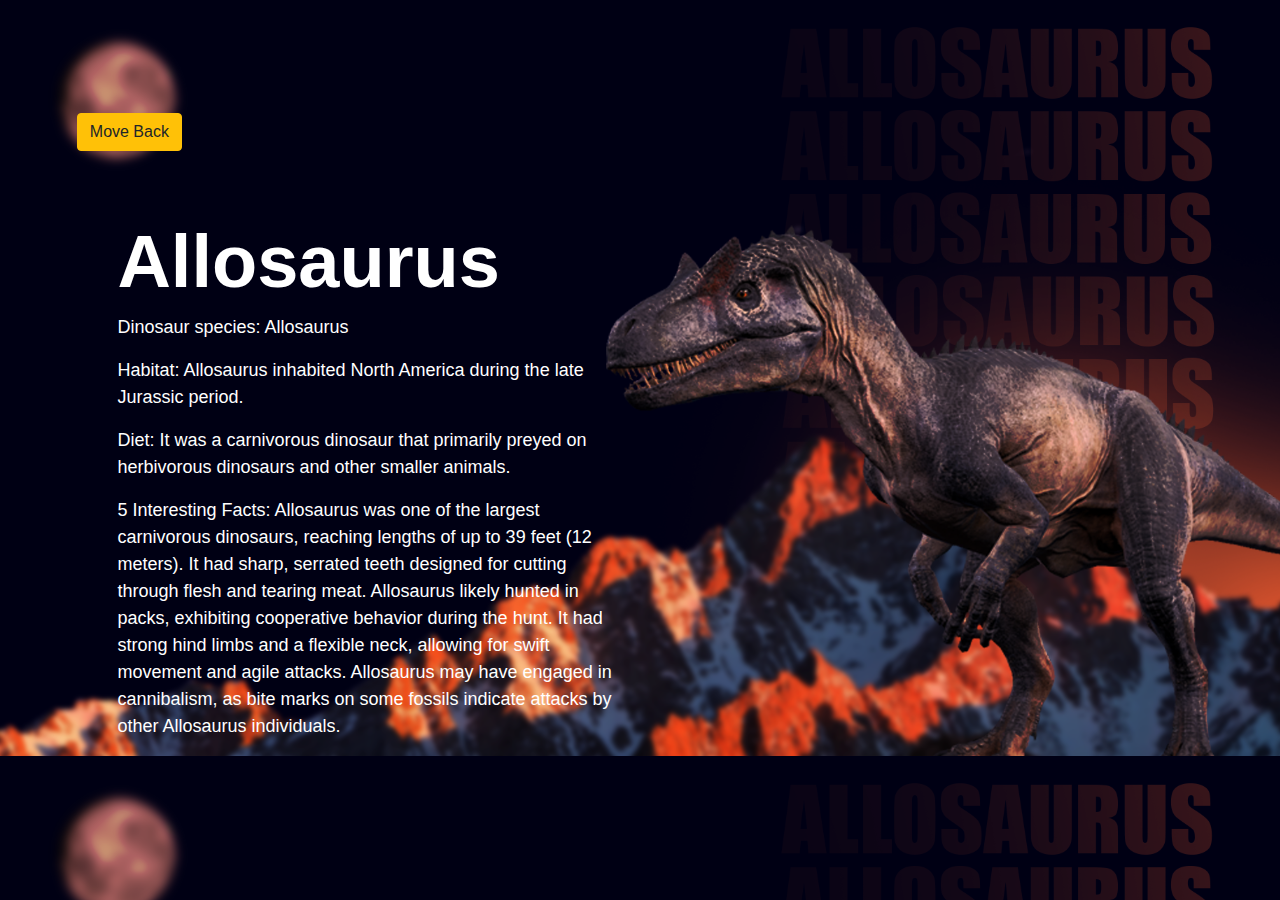
<file: dinoz/Allosaurus/index.html>
<!DOCTYPE html>
<html>
<head>
  <title>Allosaurus</title>
  <link rel="stylesheet" href="https://maxcdn.bootstrapcdn.com/bootstrap/4.0.0/css/bootstrap.min.css">
  <style>
    body {
      margin: 0;
      padding: 0;
      font-family: sans-serif;
      background-image: url('Allosaurus.png');
      background-size: cover;
    }

    .container {
      margin-left: 8%;
      margin-top: 17%;
    }

    h1 {
      font-size: 74px;
      font-weight: bold;
      color: white;
    }

    p {
      font-size: 18px;
      color: white;
      max-width: 45%;
    }

    .move-back-button {
      position: absolute;
      top: 12.5%;
      left: 6%;
    }
  </style>
</head>
<body>
  <div class="move-back-button">
    <a href="../../index.html">
      <button class="btn btn-warning" >Move Back</button>
    </a>
  </div>
  
  <div class="container">
    <h1>Allosaurus</h1>
    <p>    Dinosaur species: Allosaurus
        
        
        </p>
    <p>Habitat: Allosaurus inhabited North America during the late Jurassic period.</p>
    <p>Diet: It was a carnivorous dinosaur that primarily preyed on herbivorous dinosaurs and other smaller animals.</p>
    <p>5 Interesting Facts:
        Allosaurus was one of the largest carnivorous dinosaurs, reaching lengths of up to 39 feet (12 meters).
        It had sharp, serrated teeth designed for cutting through flesh and tearing meat.
        Allosaurus likely hunted in packs, exhibiting cooperative behavior during the hunt.
        It had strong hind limbs and a flexible neck, allowing for swift movement and agile attacks.
        Allosaurus may have engaged in cannibalism, as bite marks on some fossils indicate attacks by other Allosaurus individuals.</p>
  </div>
  <script src="https://code.jquery.com/jquery-3.2.1.slim.min.js"></script>
  <script src="https://maxcdn.bootstrapcdn.com/bootstrap/4.0.0/js/bootstrap.min.js"></script>
</body>
</html>
</file>
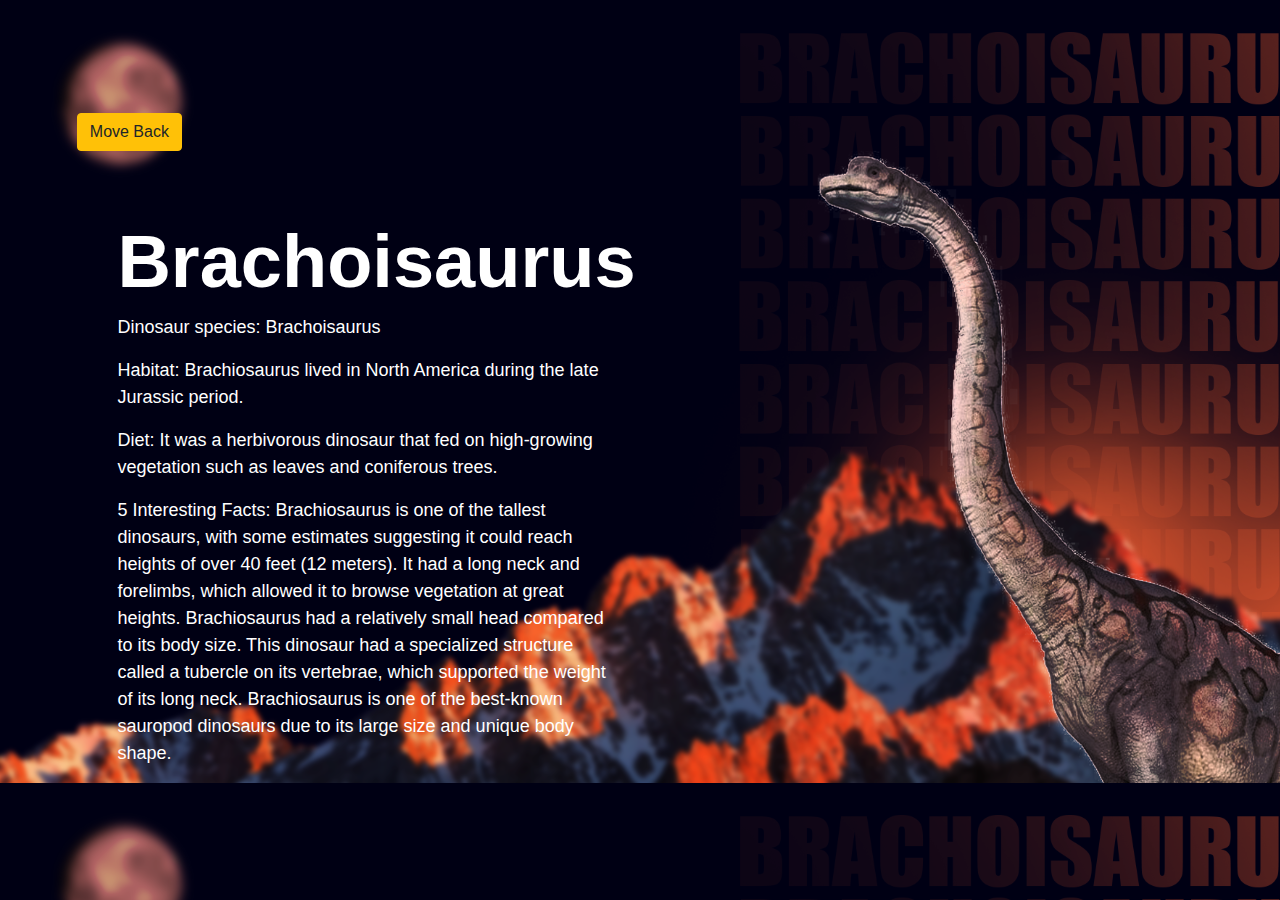
<file: dinoz/Brachoisaurus/index.html>
<!DOCTYPE html>
<html>
<head>
  <title>Brachoisaurus</title>
  <link rel="stylesheet" href="https://maxcdn.bootstrapcdn.com/bootstrap/4.0.0/css/bootstrap.min.css">
  <style>
    body {
      margin: 0;
      padding: 0;
      font-family: sans-serif;
      background-image: url('Brachoisaurus.png');
      background-size: cover;
    }

    .container {
      margin-left: 8%;
      margin-top: 17%;
    }

    h1 {
      font-size: 74px;
      font-weight: bold;
      color: white;
    }

    p {
      font-size: 18px;
      color: white;
      max-width: 45%;
    }

    .move-back-button {
      position: absolute;
      top: 12.5%;
      left: 6%;
    }
  </style>
</head>
<body>
    <div class="move-back-button">
        <button class="btn btn-warning">Move Back</button>
      </div>
  
  <div class="container">
    <h1>Brachoisaurus</h1>
    <p>    Dinosaur species: Brachoisaurus
        
        
        </p>
    <p>Habitat: Brachiosaurus lived in North America during the late Jurassic period.</p>
    <p>Diet: It was a herbivorous dinosaur that fed on high-growing vegetation such as leaves and coniferous trees.</p>
    <p>5 Interesting Facts:

        Brachiosaurus is one of the tallest dinosaurs, with some estimates suggesting it could reach heights of over 40 feet (12 meters).
        It had a long neck and forelimbs, which allowed it to browse vegetation at great heights.
        Brachiosaurus had a relatively small head compared to its body size.
        This dinosaur had a specialized structure called a tubercle on its vertebrae, which supported the weight of its long neck.
        Brachiosaurus is one of the best-known sauropod dinosaurs due to its large size and unique body shape.</p>
  </div>
  <script src="https://code.jquery.com/jquery-3.2.1.slim.min.js"></script>
  <script src="https://maxcdn.bootstrapcdn.com/bootstrap/4.0.0/js/bootstrap.min.js"></script>
</body>
</html>
</file>
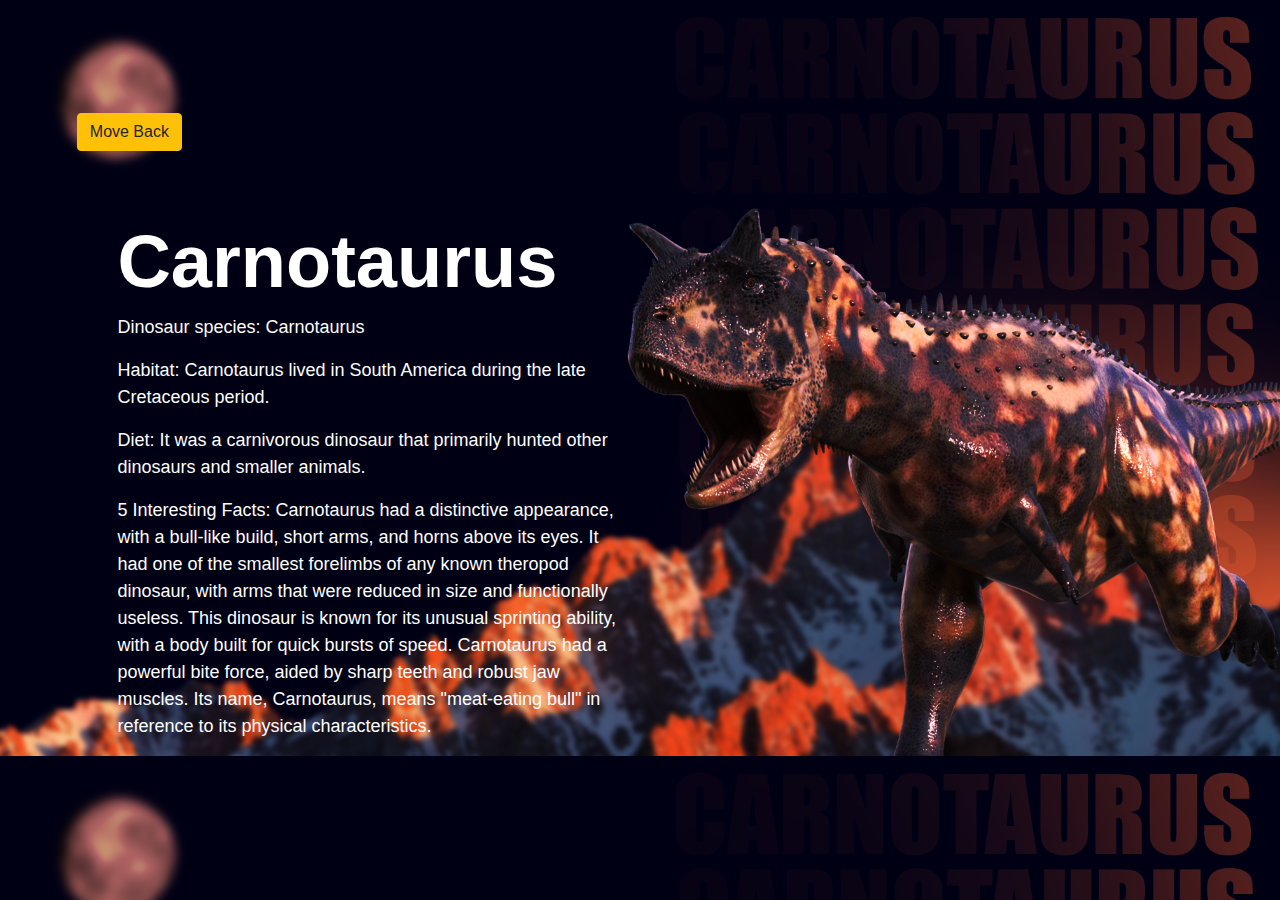
<file: dinoz/Carnotaurus/index.html>
<!DOCTYPE html>
<html>
<head>
  <title>Carnotaurus</title>
  <link rel="stylesheet" href="https://maxcdn.bootstrapcdn.com/bootstrap/4.0.0/css/bootstrap.min.css">
  <style>
    body {
      margin: 0;
      padding: 0;
      font-family: sans-serif;
      background-image: url('Carnotaurus.png');
      background-size: cover;
    }

    .container {
      margin-left: 8%;
      margin-top: 17%;
    }

    h1 {
      font-size: 74px;
      font-weight: bold;
      color: white;
    }

    p {
      font-size: 18px;
      color: white;
      max-width: 45%;
    }

    .move-back-button {
      position: absolute;
      top: 12.5%;
      left: 6%;
    }
  </style>
</head>
<body>
  <div class="move-back-button">
    <a href="../../index.html">
      <button class="btn btn-warning" >Move Back</button>
    </a>
  </div>
  
  <div class="container">
    <h1>Carnotaurus</h1>
    <p>    Dinosaur species: Carnotaurus
        
        
        </p>
    <p>Habitat: Carnotaurus lived in South America during the late Cretaceous period.</p>
    <p>Diet: It was a carnivorous dinosaur that primarily hunted other dinosaurs and smaller animals.</p>
    <p>5 Interesting Facts:

      Carnotaurus had a distinctive appearance, with a bull-like build, short arms, and horns above its eyes.
      It had one of the smallest forelimbs of any known theropod dinosaur, with arms that were reduced in size and functionally useless.
      This dinosaur is known for its unusual sprinting ability, with a body built for quick bursts of speed.
      Carnotaurus had a powerful bite force, aided by sharp teeth and robust jaw muscles.
      Its name, Carnotaurus, means "meat-eating bull" in reference to its physical characteristics.</p>
  </div>
  <script src="https://code.jquery.com/jquery-3.2.1.slim.min.js"></script>
  <script src="https://maxcdn.bootstrapcdn.com/bootstrap/4.0.0/js/bootstrap.min.js"></script>
</body>
</html>
</file>
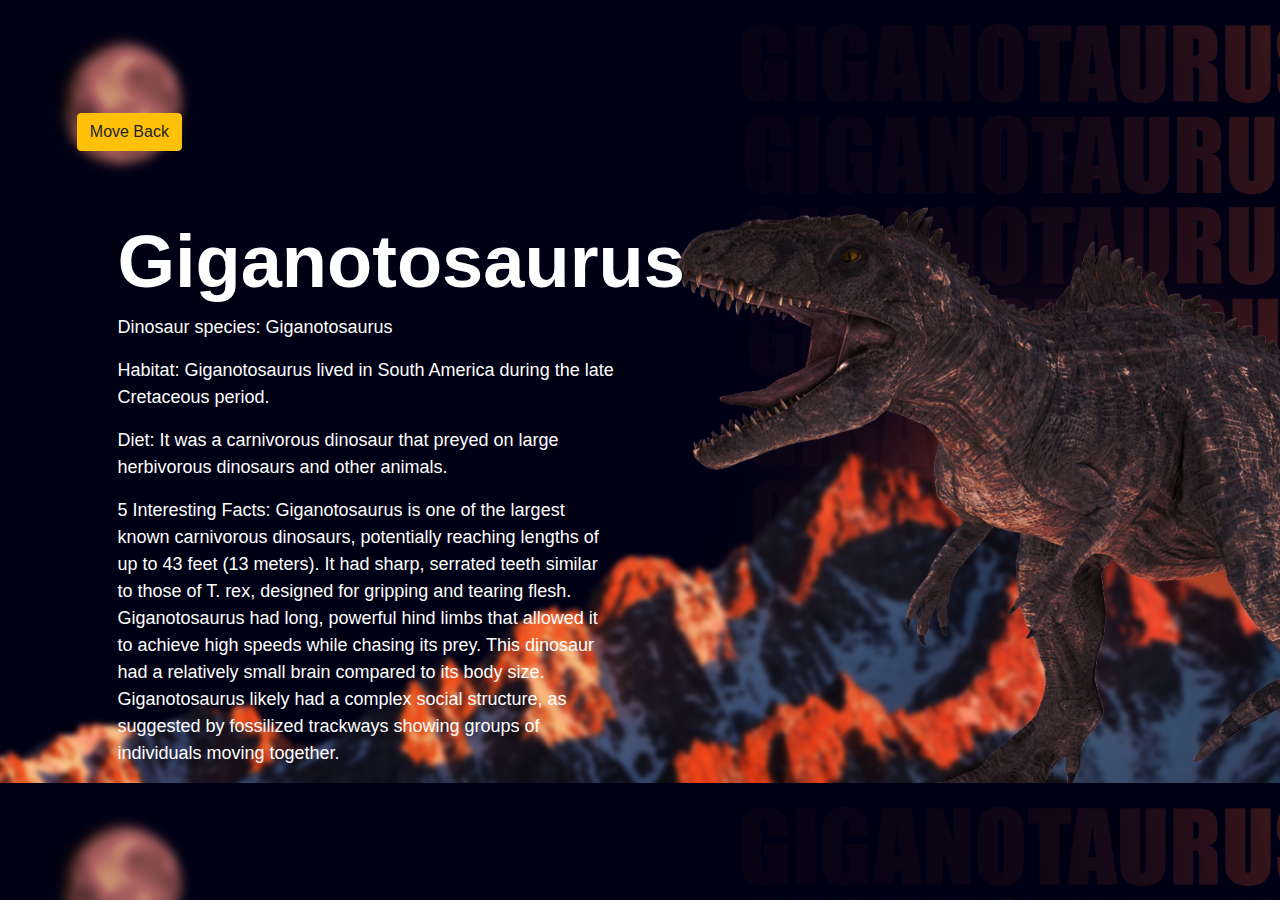
<file: dinoz/Giganotaurus/index.html>
<!DOCTYPE html>
<html>
<head>
  <title>Giganotosaurus</title>
  <link rel="stylesheet" href="https://maxcdn.bootstrapcdn.com/bootstrap/4.0.0/css/bootstrap.min.css">
  <style>
    body {
      margin: 0;
      padding: 0;
      font-family: sans-serif;
      background-image: url('Giganotaurus.png');
      background-size: cover;
    }

    .container {
      margin-left: 8%;
      margin-top: 17%;
    }

    h1 {
      font-size: 74px;
      font-weight: bold;
      color: white;
    }

    p {
      font-size: 18px;
      color: white;
      max-width: 45%;
    }

    .move-back-button {
      position: absolute;
      top: 12.5%;
      left: 6%;
    }
  </style>
</head>
<body>
  <div class="move-back-button">
    <a href="../../index.html">
      <button class="btn btn-warning" >Move Back</button>
    </a>
  </div>
  
  <div class="container">
    <h1>Giganotosaurus</h1>
    <p>    Dinosaur species: Giganotosaurus
        
        
        </p>
    <p>Habitat: Giganotosaurus lived in South America during the late Cretaceous period.</p>
    <p>Diet: It was a carnivorous dinosaur that preyed on large herbivorous dinosaurs and other animals.</p>
    <p>5 Interesting Facts:

      Giganotosaurus is one of the largest known carnivorous dinosaurs, potentially reaching lengths of up to 43 feet (13 meters).
      It had sharp, serrated teeth similar to those of T. rex, designed for gripping and tearing flesh.
      Giganotosaurus had long, powerful hind limbs that allowed it to achieve high speeds while chasing its prey.
      This dinosaur had a relatively small brain compared to its body size.
      Giganotosaurus likely had a complex social structure, as suggested by fossilized trackways showing groups of individuals moving together.</p>
  </div>
  <script src="https://code.jquery.com/jquery-3.2.1.slim.min.js"></script>
  <script src="https://maxcdn.bootstrapcdn.com/bootstrap/4.0.0/js/bootstrap.min.js"></script>
</body>
</html>
</file>
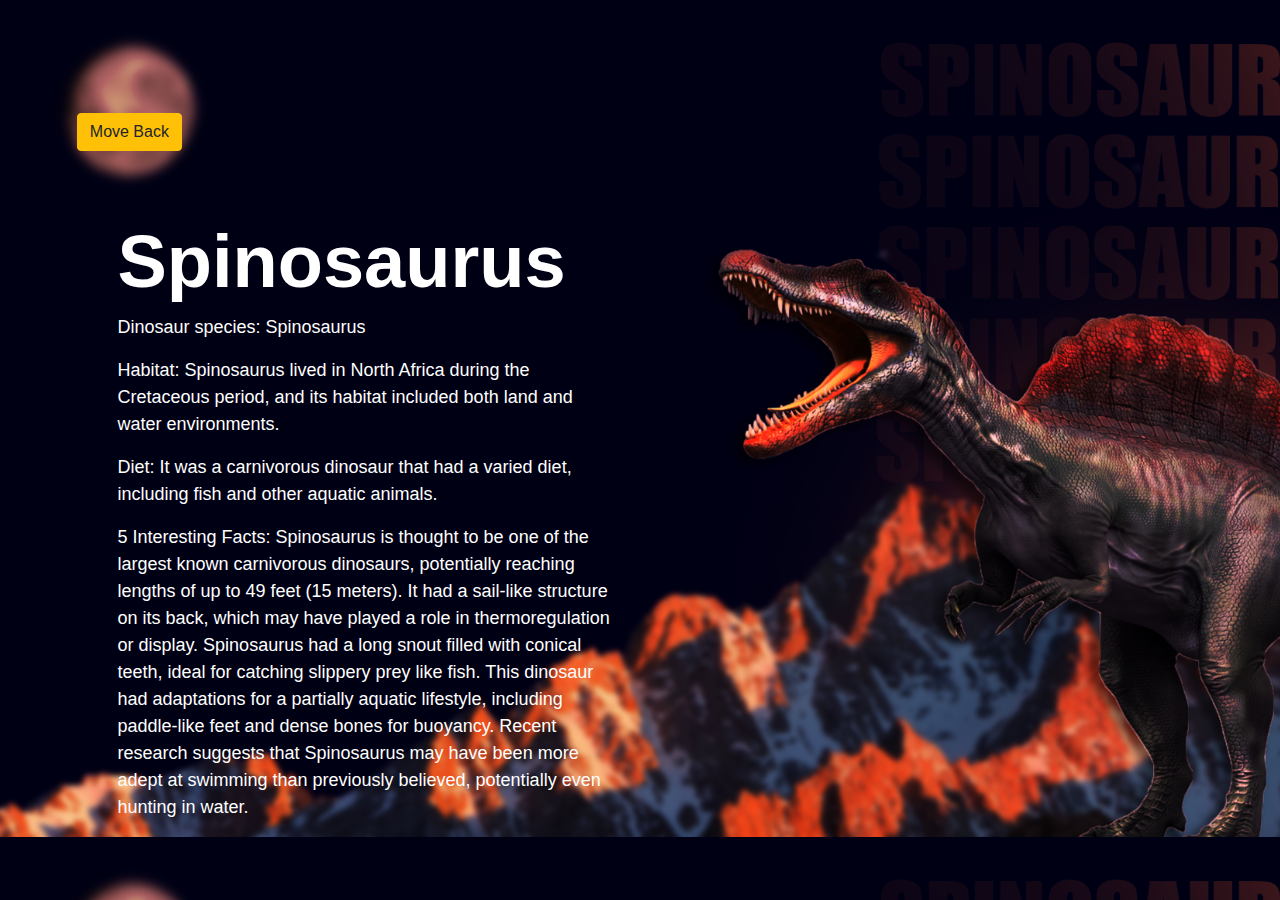
<file: dinoz/Spinosaurus/index.html>
<!DOCTYPE html>
<html>
<head>
  <title>Spinosaurus</title>
  <link rel="stylesheet" href="https://maxcdn.bootstrapcdn.com/bootstrap/4.0.0/css/bootstrap.min.css">
  <style>
    body {
      margin: 0;
      padding: 0;
      font-family: sans-serif;
      background-image: url('Spinosaurus.png');
      background-size: cover;
    }

    .container {
      margin-left: 8%;
      margin-top: 17%;
    }

    h1 {
      font-size: 74px;
      font-weight: bold;
      color: white;
    }

    p {
      font-size: 18px;
      color: white;
      max-width: 45%;
    }

    .move-back-button {
      position: absolute;
      top: 12.5%;
      left: 6%;
    }
  </style>
</head>
<body>
  <div class="move-back-button">
    <a href="../../index.html">
      <button class="btn btn-warning" >Move Back</button>
    </a>
  </div>
  
  <div class="container">
    <h1>Spinosaurus</h1>
    <p>    Dinosaur species: Spinosaurus
        
        
        </p>
    <p>Habitat: Spinosaurus lived in North Africa during the Cretaceous period, and its habitat included both land and water environments.</p>
    <p>Diet: It was a carnivorous dinosaur that had a varied diet, including fish and other aquatic animals.</p>
    <p>5 Interesting Facts:

      Spinosaurus is thought to be one of the largest known carnivorous dinosaurs, potentially reaching lengths of up to 49 feet (15 meters).
      It had a sail-like structure on its back, which may have played a role in thermoregulation or display.
      Spinosaurus had a long snout filled with conical teeth, ideal for catching slippery prey like fish.
      This dinosaur had adaptations for a partially aquatic lifestyle, including paddle-like feet and dense bones for buoyancy.
      Recent research suggests that Spinosaurus may have been more adept at swimming than previously believed, potentially even hunting in water.</p>
  </div>
  <script src="https://code.jquery.com/jquery-3.2.1.slim.min.js"></script>
  <script src="https://maxcdn.bootstrapcdn.com/bootstrap/4.0.0/js/bootstrap.min.js"></script>
</body>
</html>
</file>
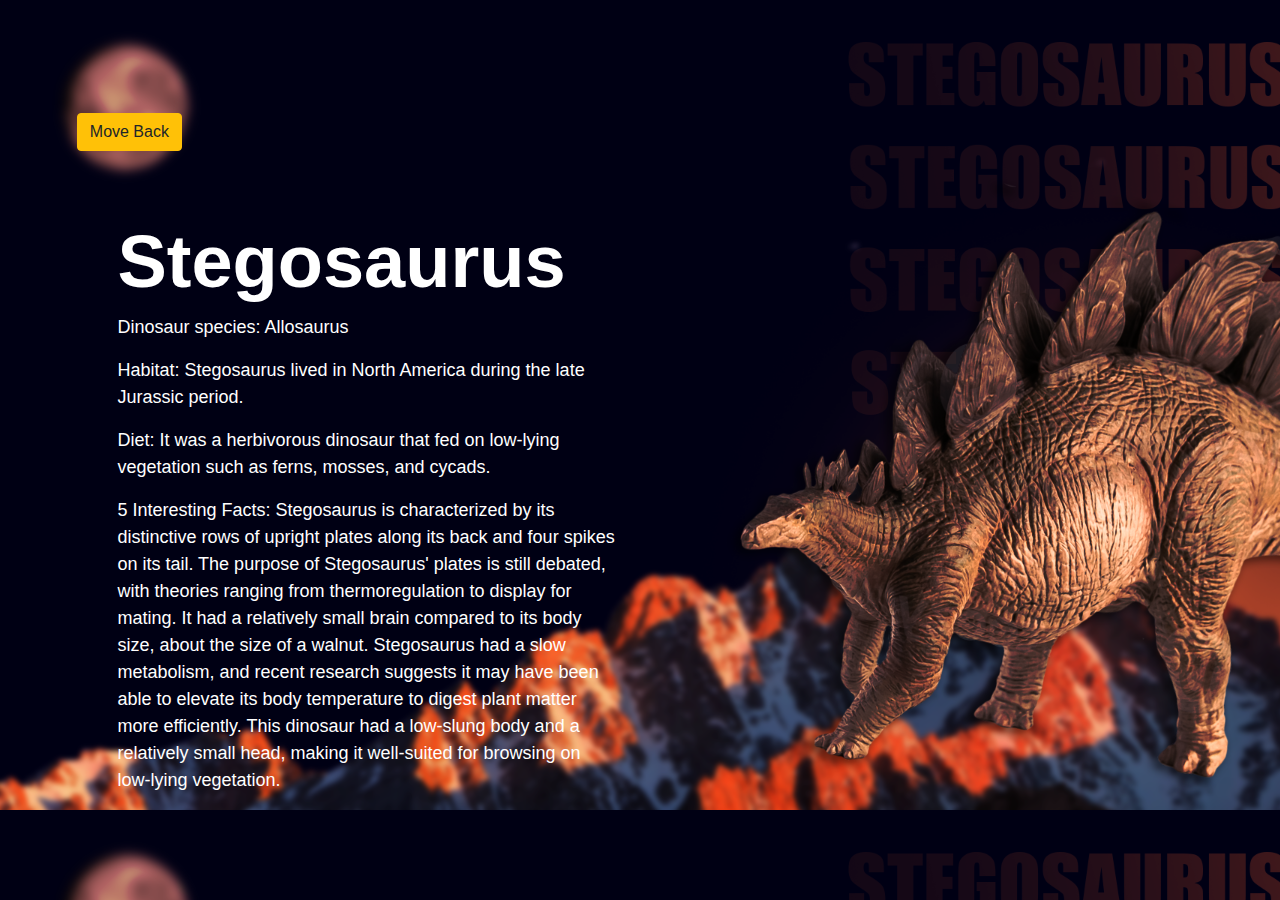
<file: dinoz/Stegosaurus/index.html>
<!DOCTYPE html>
<html>
<head>
  <title>Stegosaurus</title>
  <link rel="stylesheet" href="https://maxcdn.bootstrapcdn.com/bootstrap/4.0.0/css/bootstrap.min.css">
  <style>
    body {
      margin: 0;
      padding: 0;
      font-family: sans-serif;
      background-image: url('Stegosaurus.png');
      background-size: cover;
    }

    .container {
      margin-left: 8%;
      margin-top: 17%;
    }

    h1 {
      font-size: 74px;
      font-weight: bold;
      color: white;
    }

    p {
      font-size: 18px;
      color: white;
      max-width: 45%;
    }

    .move-back-button {
      position: absolute;
      top: 12.5%;
      left: 6%;
    }
  </style>
</head>
<body>
    <div class="move-back-button">
        <button class="btn btn-warning">Move Back</button>
      </div>
  
  <div class="container">
    <h1>Stegosaurus</h1>
    <p>    Dinosaur species: Allosaurus
        
        
        </p>
    <p>Habitat: Stegosaurus lived in North America during the late Jurassic period.</p>
    <p>Diet: It was a herbivorous dinosaur that fed on low-lying vegetation such as ferns, mosses, and cycads.</p>
    <p>5 Interesting Facts:

      Stegosaurus is characterized by its distinctive rows of upright plates along its back and four spikes on its tail.
      The purpose of Stegosaurus' plates is still debated, with theories ranging from thermoregulation to display for mating.
      It had a relatively small brain compared to its body size, about the size of a walnut.
      Stegosaurus had a slow metabolism, and recent research suggests it may have been able to elevate its body temperature to digest plant matter more efficiently.
      This dinosaur had a low-slung body and a relatively small head, making it well-suited for browsing on low-lying vegetation.</p>
  </div>
  <script src="https://code.jquery.com/jquery-3.2.1.slim.min.js"></script>
  <script src="https://maxcdn.bootstrapcdn.com/bootstrap/4.0.0/js/bootstrap.min.js"></script>
</body>
</html>
</file>
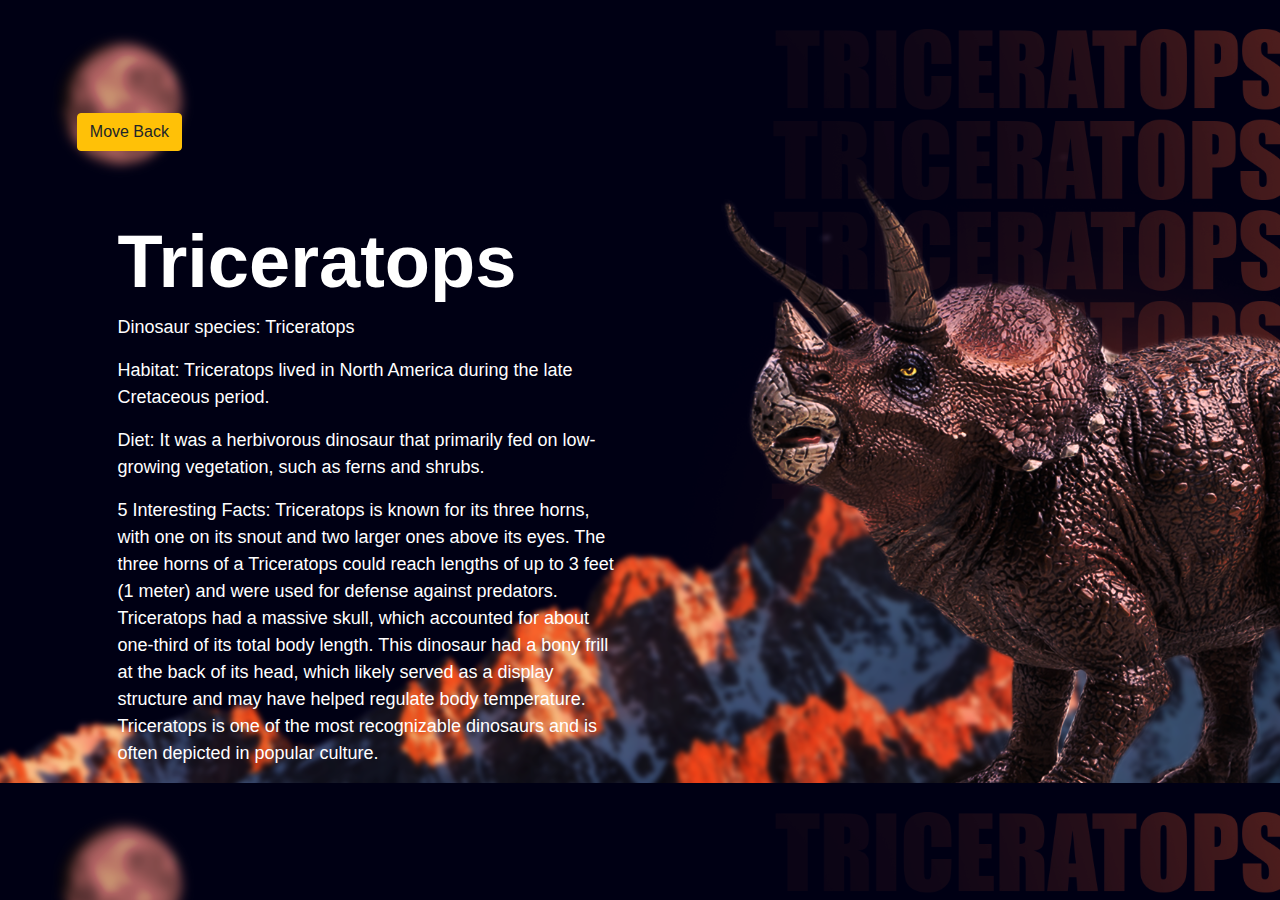
<file: dinoz/Triceratops/index.html>
<!DOCTYPE html>
<html>
<head>
  <title>Triceratops</title>
  <link rel="stylesheet" href="https://maxcdn.bootstrapcdn.com/bootstrap/4.0.0/css/bootstrap.min.css">
  <style>
    body {
      margin: 0;
      padding: 0;
      font-family: sans-serif;
      background-image: url('Triceratops.png');
      background-size: cover;
    }

    .container {
      margin-left: 8%;
      margin-top: 17%;
    }

    h1 {
      font-size: 74px;
      font-weight: bold;
      color: white;
    }

    p {
      font-size: 18px;
      color: white;
      max-width: 45%;
    }

    .move-back-button {
      position: absolute;
      top: 12.5%;
      left: 6%;
    }
  </style>
</head>
<body>
    <div class="move-back-button">
        <button class="btn btn-warning">Move Back</button>
      </div>
  
  <div class="container">
    <h1>Triceratops</h1>
    <p>    Dinosaur species: Triceratops
        
        
        </p>
    <p>Habitat: Triceratops lived in North America during the late Cretaceous period.</p>
    <p>Diet: It was a herbivorous dinosaur that primarily fed on low-growing vegetation, such as ferns and shrubs.</p>
    <p>5 Interesting Facts:

      Triceratops is known for its three horns, with one on its snout and two larger ones above its eyes.
      The three horns of a Triceratops could reach lengths of up to 3 feet (1 meter) and were used for defense against predators.
      Triceratops had a massive skull, which accounted for about one-third of its total body length.
      This dinosaur had a bony frill at the back of its head, which likely served as a display structure and may have helped regulate body temperature.
      Triceratops is one of the most recognizable dinosaurs and is often depicted in popular culture.</p>
  </div>
  <script src="https://code.jquery.com/jquery-3.2.1.slim.min.js"></script>
  <script src="https://maxcdn.bootstrapcdn.com/bootstrap/4.0.0/js/bootstrap.min.js"></script>
</body>
</html>
</file>
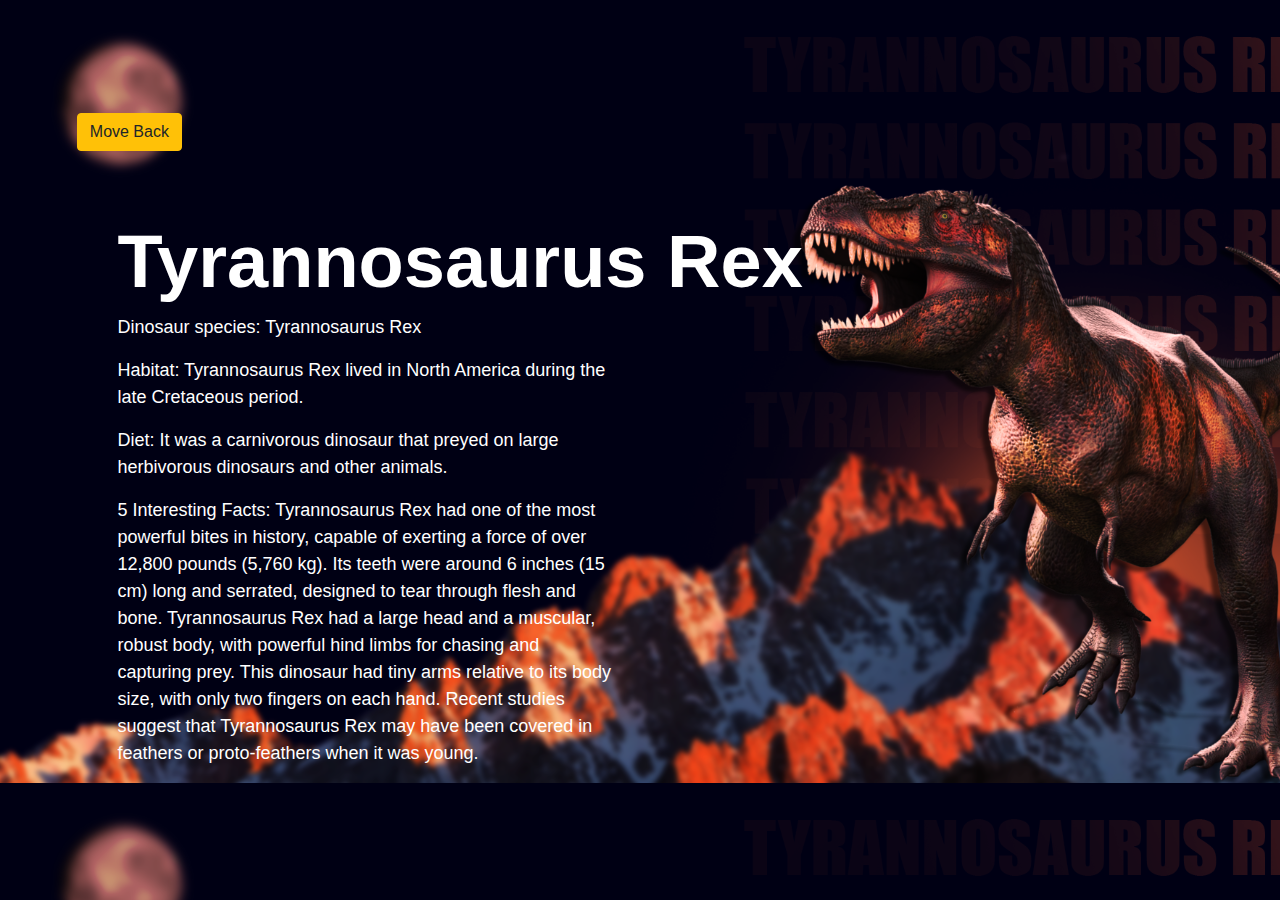
<file: dinoz/Tyrannosaurus rex/index.html>
<!DOCTYPE html>
<html>
<head>
  <title>Tyrannosaurus Rex</title>
  <link rel="stylesheet" href="https://maxcdn.bootstrapcdn.com/bootstrap/4.0.0/css/bootstrap.min.css">
  <style>
    body {
      margin: 0;
      padding: 0;
      font-family: sans-serif;
      background-image: url('TyrannosaurusRex.png');
      background-size: cover;
    }

    .container {
      margin-left: 8%;
      margin-top: 17%;
    }

    h1 {
      font-size: 74px;
      font-weight: bold;
      color: white;
    }

    p {
      font-size: 18px;
      color: white;
      max-width: 45%;
    }

    .move-back-button {
      position: absolute;
      top: 12.5%;
      left: 6%;
    }
  </style>
</head>
<body>
    <div class="move-back-button">
        <a href="../../index.html">
          <button class="btn btn-warning" >Move Back</button>
        </a>
      </div>
  
  <div class="container">
    <h1>Tyrannosaurus Rex</h1>
    <p>    Dinosaur species: Tyrannosaurus Rex
        
        
        </p>
    <p>Habitat: Tyrannosaurus Rex lived in North America during the late Cretaceous period.</p>
    <p>Diet: It was a carnivorous dinosaur that preyed on large herbivorous dinosaurs and other animals.</p>
    <p>5 Interesting Facts:

      Tyrannosaurus Rex had one of the most powerful bites in history, capable of exerting a force of over 12,800 pounds (5,760 kg).
      Its teeth were around 6 inches (15 cm) long and serrated, designed to tear through flesh and bone.
      Tyrannosaurus Rex had a large head and a muscular, robust body, with powerful hind limbs for chasing and capturing prey.
      This dinosaur had tiny arms relative to its body size, with only two fingers on each hand.
      Recent studies suggest that Tyrannosaurus Rex may have been covered in feathers or proto-feathers when it was young.</p>
  </div>
  <script src="https://code.jquery.com/jquery-3.2.1.slim.min.js"></script>
  <script src="https://maxcdn.bootstrapcdn.com/bootstrap/4.0.0/js/bootstrap.min.js"></script>
</body>
</html>
</file>
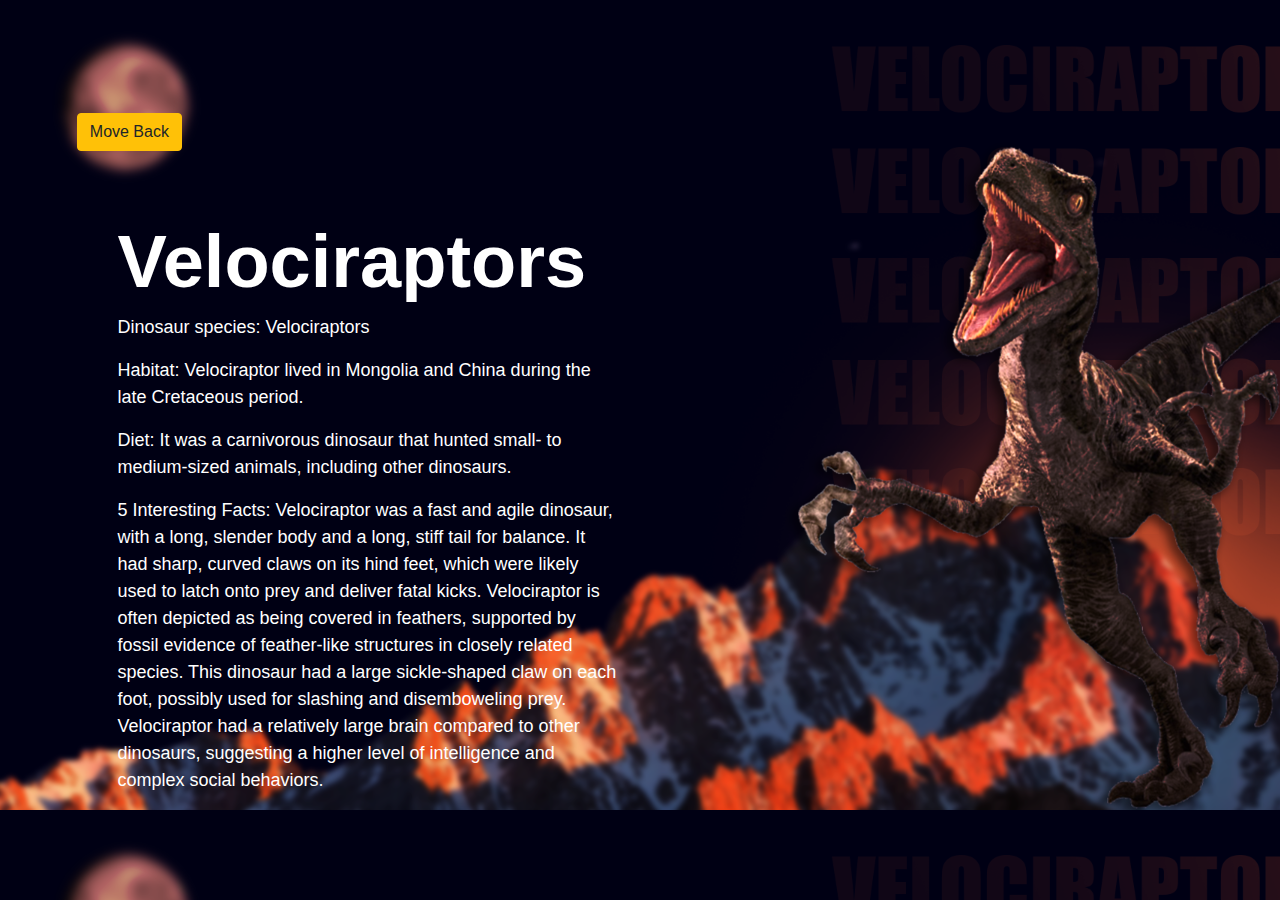
<file: dinoz/Velociraptor/index.html>
<!DOCTYPE html>
<html>
<head>
  <title>Velociraptors</title>
  <link rel="stylesheet" href="https://maxcdn.bootstrapcdn.com/bootstrap/4.0.0/css/bootstrap.min.css">
  <style>
    body {
      margin: 0;
      padding: 0;
      font-family: sans-serif;
      background-image: url('Velociraptor.png');
      background-size: cover;
    }

    .container {
      margin-left: 8%;
      margin-top: 17%;
    }

    h1 {
      font-size: 74px;
      font-weight: bold;
      color: white;
    }

    p {
      font-size: 18px;
      color: white;
      max-width: 45%;
    }

    .move-back-button {
      position: absolute;
      top: 12.5%;
      left: 6%;
    }
  </style>
</head>
<body>
  <div class="move-back-button">
    <a href="../../index.html">
      <button class="btn btn-warning" >Move Back</button>
    </a>
  </div>
  
  <div class="container">
    <h1>Velociraptors</h1>
    <p>    Dinosaur species: Velociraptors
        
        
        </p>
    <p>Habitat: Velociraptor lived in Mongolia and China during the late Cretaceous period.</p>
    <p>Diet: It was a carnivorous dinosaur that hunted small- to medium-sized animals, including other dinosaurs.</p>
    <p>5 Interesting Facts:

      Velociraptor was a fast and agile dinosaur, with a long, slender body and a long, stiff tail for balance.
      It had sharp, curved claws on its hind feet, which were likely used to latch onto prey and deliver fatal kicks.
      Velociraptor is often depicted as being covered in feathers, supported by fossil evidence of feather-like structures in closely related species.
      This dinosaur had a large sickle-shaped claw on each foot, possibly used for slashing and disemboweling prey.
      Velociraptor had a relatively large brain compared to other dinosaurs, suggesting a higher level of intelligence and complex social behaviors.</p>
  </div>
  <script src="https://code.jquery.com/jquery-3.2.1.slim.min.js"></script>
  <script src="https://maxcdn.bootstrapcdn.com/bootstrap/4.0.0/js/bootstrap.min.js"></script>
</body>
</html>
</file>
